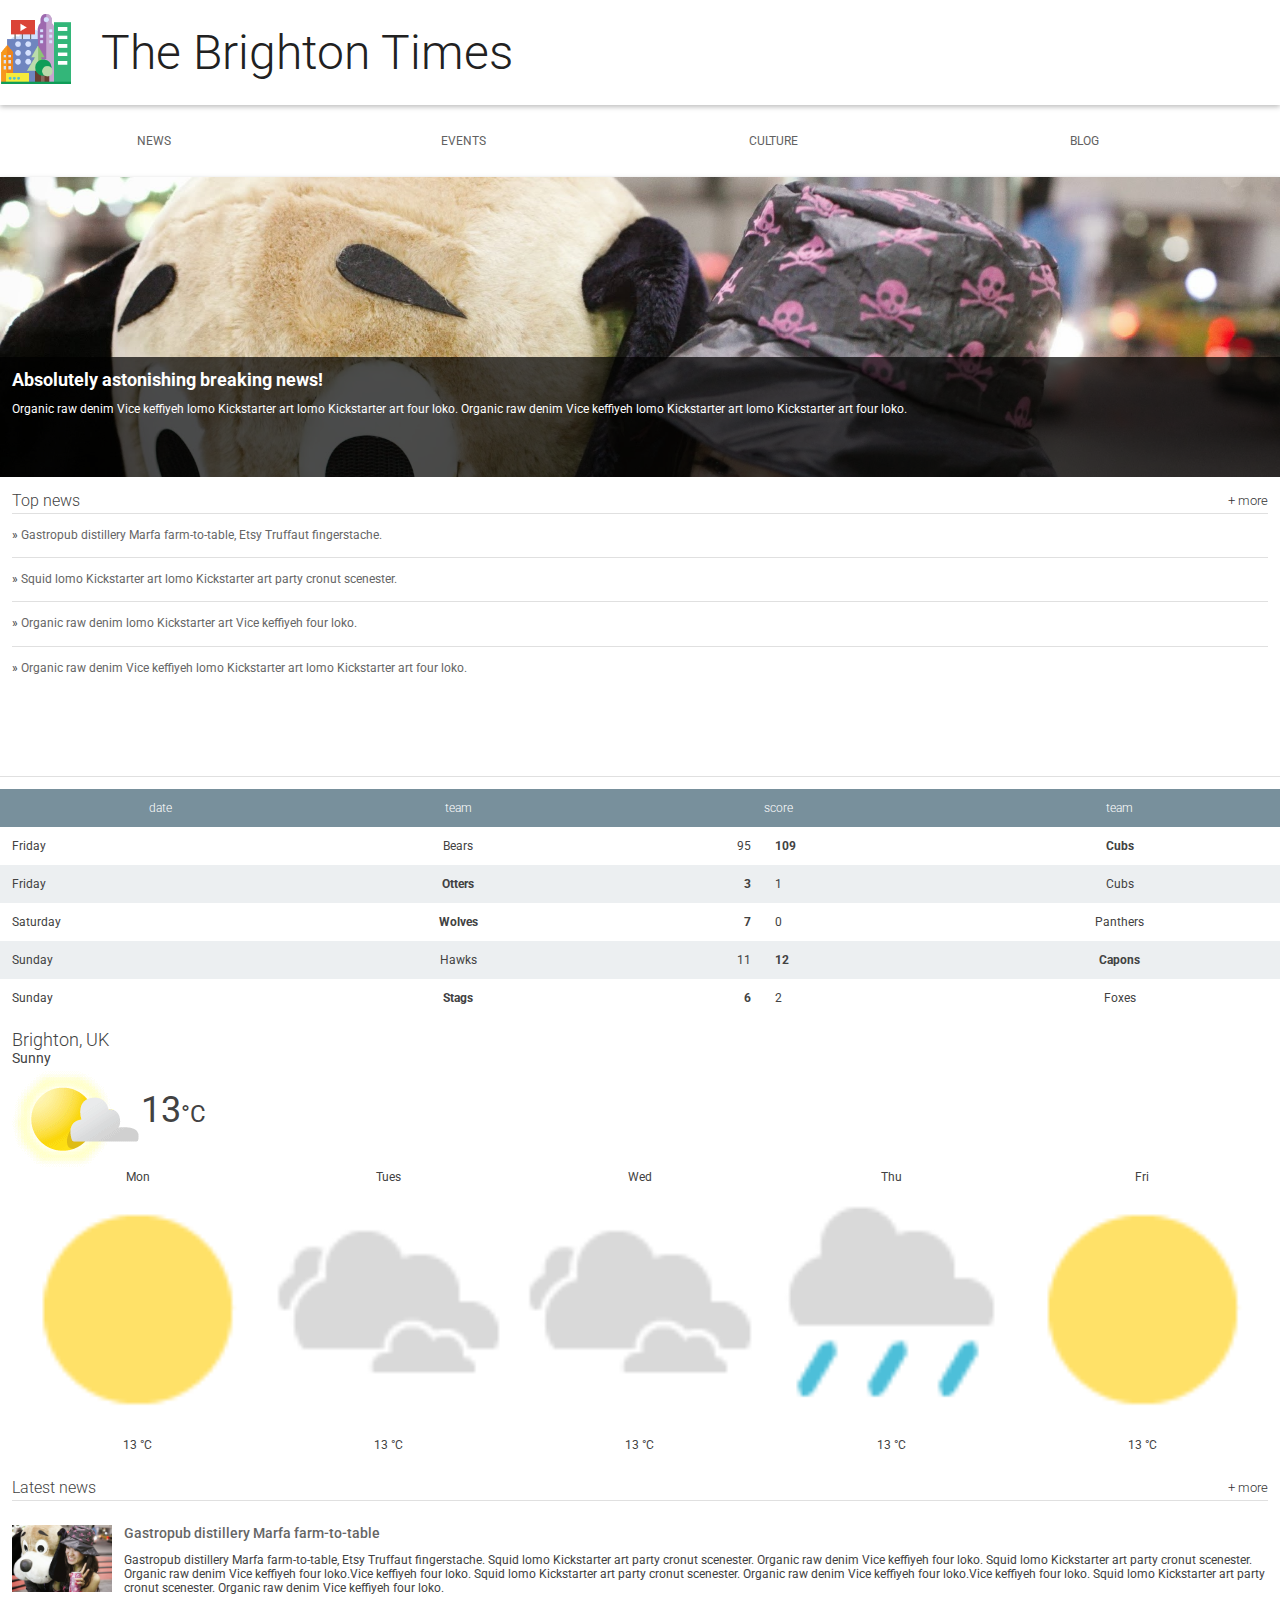
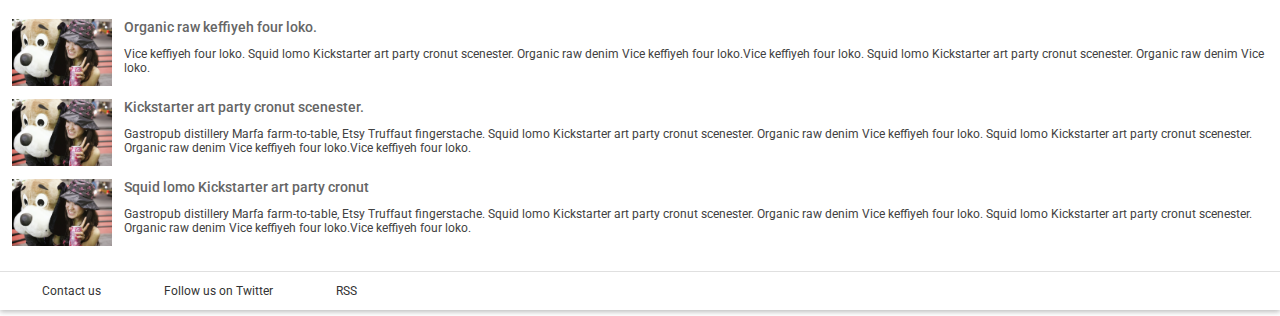
<file: CSSsyntax-03/Home Town/RWDF L2 Solution/index.html>
<!doctype html>
<html lang="en">
  <head>
    <meta charset="utf-8">
    <meta name="viewport" content="width=device-width,initial-scale=1">
    <meta http-equiv="X-UA-Compatible" content="IE=edge">
    <title>Brighton Times</title>
    <link href="https://fonts.googleapis.com/css?family=Roboto:300,400,500" rel="stylesheet" type="text/css">
    <link rel="stylesheet" type="text/css" href="main.css">
  </head>
  <body>

    <header class="header">
      <div class="header__inner">
        <img class="header__logo" src="images/city.png" alt="iconic view of a cityscape">
        <h1 class="header__title">
          The Brighton Times
        </h1>
      </div>
    </header>

    <nav id="drawer" class="nav">
      <ul class="nav__list">
        <li class="nav__item"><a href="#">News</a></li>
        <li class="nav__item"><a href="#">Events</a></li>
        <li class="nav__item"><a href="#">Culture</a></li>
        <li class="nav__item"><a href="#">Blog</a></li>
      </ul>
    </nav>

    <main>
      <section class="content">
        <section class="hero">
          <article class="description">
            <h2>Absolutely astonishing breaking news!</h2>
            <p>Organic raw denim Vice keffiyeh lomo Kickstarter art lomo Kickstarter art four loko. Organic raw denim Vice keffiyeh lomo Kickstarter art lomo Kickstarter art four loko.</p>
          </article>
        </section>

        <section class="news top-news">
          <h2 class="news__title">Top news <a href="#" class="news__more">+ more</a></h2>
          <ul>
            <li class="top-news__item">
              <a href="#">Gastropub distillery Marfa farm-to-table, Etsy Truffaut fingerstache.</a>
            </li>
            <li class="top-news__item">
              <a href="#">Squid lomo Kickstarter art lomo Kickstarter art party cronut scenester.</a>
            </li>
            <li class="top-news__item">
              <a href="#">Organic raw denim lomo Kickstarter art Vice keffiyeh four loko.</a>
            </li>
            <li class="top-news__item">
              <a href="#">Organic raw denim Vice keffiyeh lomo Kickstarter art lomo Kickstarter art four loko.</a>
            </li>
          </ul>
        </section>

        <section class="scores">
          <table class="scores__table">
            <thead>
              <tr>
                <th>date</th>
                <th>team</th>
                <th colspan="2">score</th>
                <th>team</th>
              </tr>
            </thead>
            <tbody>
              <tr>
                <td>Friday</td>
                <td>Bears</td>
                <td>95</td>
                <td class="winner">109</td>
                <td class="winner">Cubs</td>
              </tr>
              <tr>
                <td>Friday</td>
                <td class="winner">Otters</td>
                <td class="winner">3</td>
                <td>1</td>
                <td>Cubs</td>
              </tr>
              <tr>
                <td>Saturday</td>
                <td class="winner">Wolves</td>
                <td class="winner">7</td>
                <td>0</td>
                <td>Panthers</td>
              </tr>
              <tr>
                <td>Sunday</td>
                <td>Hawks</td>
                <td>11</td>
                <td class="winner">12</td>
                <td class="winner">Capons</td>
              </tr>
              <tr>
                <td>Sunday</td>
                <td class="winner">Stags</td>
                <td class="winner">6</td>
                <td>2</td>
                <td>Foxes</td>
              </tr>
              
            </tbody>
          </table>
        </section>

        <section class="weather">
          <span class="weather__location">Brighton, UK</span>
          <span class="weather__desc">Sunny</span>
          <span class="weather__today">
          <img class="weather__today__image" src="images/weather.png" alt="icon of a partially sunny day"><span class="weather__today__temp">13</span><span class="weather__today__deg">&deg;C</span>
          </span>
          <ul class="weather__next">
            <li class="weather__next__item">
              <span>Mon</span>
              <img class="weather__next__image" src="images/sunny.png" alt="icon of a sunny day">
              <span>13 &deg;C</span>
            </li><li class="weather__next__item">
              <span>Tues</span>
              <img class="weather__next__image" src="images/cloudy.png" alt="icon of a cloudy day">
              <span>13 &deg;C</span>
            </li><li class="weather__next__item">
              <span>Wed</span>
              <img class="weather__next__image" src="images/cloudy.png" alt="icon of a cloudy day">
              <span>13 &deg;C</span>
            </li><li class="weather__next__item">
              <span>Thu</span>
              <img class="weather__next__image" src="images/rain.png" alt="icon of a rainy day">
              <span>13 &deg;C</span>
            </li><li class="weather__next__item">
              <span>Fri</span>
              <img class="weather__next__image" src="images/sunny.png" alt="icon of a sunny day">
              <span>13 &deg;C</span>
            </li>
          </ul>
        </section>

        <section class="news recent-news">
          <h2 class="news__title">Latest news <a href="#" class="news__more">+ more</a></h2>
          <ul>
            <li class="snippet">
              <img class="snippet__thumbnail" src="images/dog.jpg" alt="picture of a girl with a large, stuffed dog toy">
              <h3 class="snippet__title"><a href="#">Gastropub distillery Marfa farm-to-table</a></h3>
              <p>Gastropub distillery Marfa farm-to-table, Etsy Truffaut fingerstache.
              Squid lomo Kickstarter art party cronut scenester. Organic raw denim Vice keffiyeh four loko. Squid lomo Kickstarter art party cronut scenester. Organic raw denim Vice keffiyeh four loko.Vice keffiyeh four loko. Squid lomo Kickstarter art party cronut scenester. Organic raw denim Vice keffiyeh four loko.Vice keffiyeh four loko. Squid lomo Kickstarter art party cronut scenester. Organic raw denim Vice keffiyeh four loko.
              </p>
            </li>
            <li class="snippet">
              <img class="snippet__thumbnail" src="images/dog.jpg" alt="picture of a girl with a large, stuffed dog toy">
              <h3 class="snippet__title"><a href="#">Organic raw keffiyeh four loko.</a></h3>
              <p>Vice keffiyeh four loko. Squid lomo Kickstarter art party cronut scenester. Organic raw denim Vice keffiyeh four loko.Vice keffiyeh four loko. Squid lomo Kickstarter art party cronut scenester. Organic raw denim Vice loko.
              </p>
            </li>
            <li class="snippet">
              <img class="snippet__thumbnail" src="images/dog.jpg" alt="picture of a girl with a large, stuffed dog toy">
              <h3 class="snippet__title"><a href="#">Kickstarter art party cronut scenester.</a></h3>
              <p>Gastropub distillery Marfa farm-to-table, Etsy Truffaut fingerstache.
              Squid lomo Kickstarter art party cronut scenester. Organic raw denim Vice keffiyeh four loko. Squid lomo Kickstarter art party cronut scenester. Organic raw denim Vice keffiyeh four loko.Vice keffiyeh four loko.
              </p>
            </li>
            <li class="snippet">
              <img class="snippet__thumbnail" src="images/dog.jpg" alt="picture of a girl with a large, stuffed dog toy">
              <h3 class="snippet__title"><a href="#">Squid lomo Kickstarter art party cronut </a></h3>
              <p>Gastropub distillery Marfa farm-to-table, Etsy Truffaut fingerstache.
              Squid lomo Kickstarter art party cronut scenester. Organic raw denim Vice keffiyeh four loko. Squid lomo Kickstarter art party cronut scenester. Organic raw denim Vice keffiyeh four loko.Vice keffiyeh four loko.
              </p>
            </li>
          </ul>
        </section>
      </section>
      <footer>
        <ul>
          <li><a href="#">Contact us</a></li>
          <li><a href="#">Follow us on Twitter</a></li>
          <li><a href="#">RSS</a></li>
        </ul>
      </footer>
    </main>
  </body>
</html>
</file>
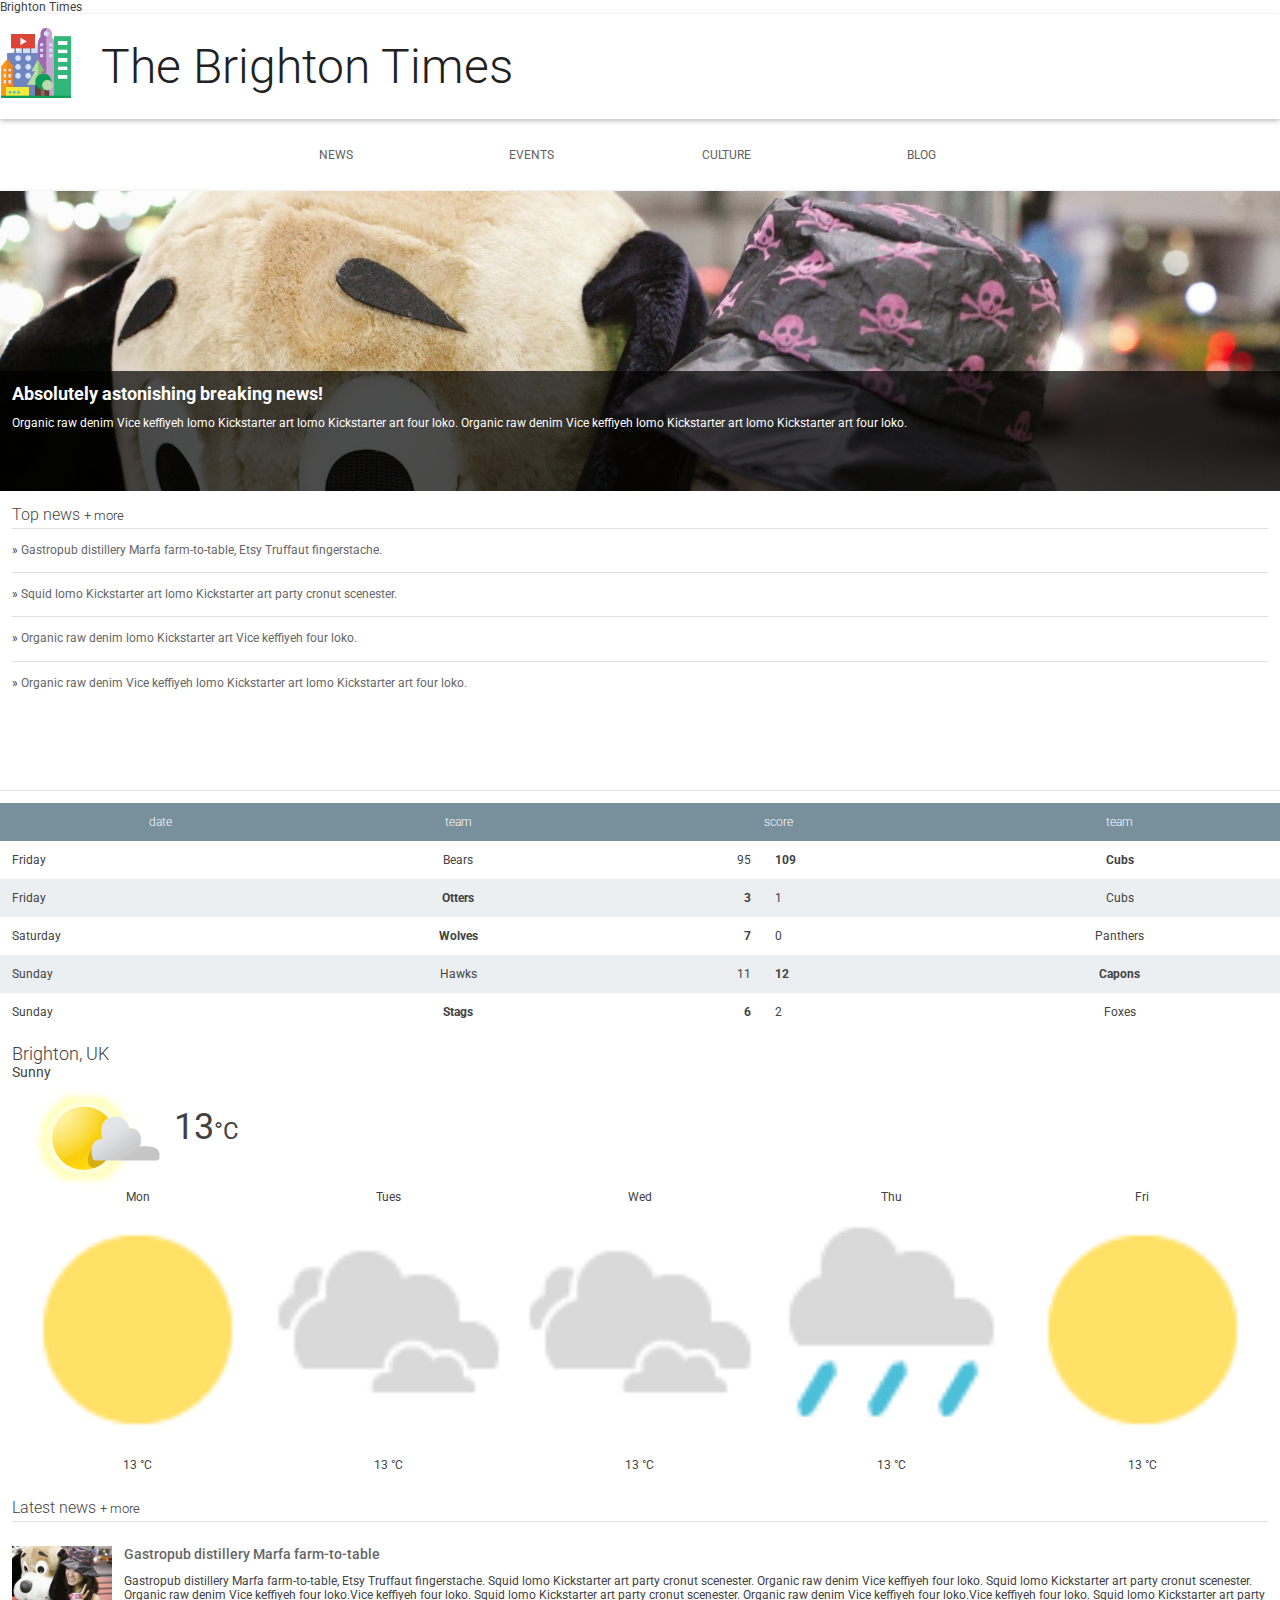
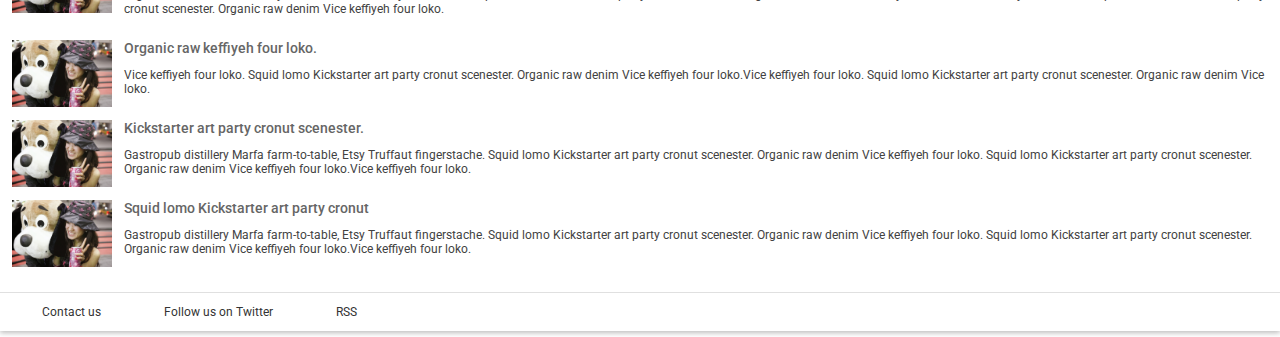
<file: CSSsyntax-03/Home Town/Start/index.html>
<!doctype html>
<html lang="en">
  <head>
    <meta charset="utf-8">
    <meta http-equiv="X-UA-Compatible" content="IE=edge">
    <meta name="viewport" content="width=device-width, initial-scale=1.0"
    <title>Brighton Times</title>
    <link href="https://fonts.googleapis.com/css?family=Roboto:300,400,500" rel="stylesheet" type="text/css">
    <link rel="stylesheet" type="text/css" href="main.css">
  </head>
  <body>

    <header class="header">
      <div class="header__inner">
        <img class="header__logo" src="images/city.png" alt="iconic view of a cityscape">
        <h1 class="header__title">
          The Brighton Times
        </h1>
      </div>
    </header>

    <nav id="drawer" class="nav">
      <ul class="nav__list">
        <li class="nav__item"><a href="#">News</a></li>
        <li class="nav__item"><a href="#">Events</a></li>
        <li class="nav__item"><a href="#">Culture</a></li>
        <li class="nav__item"><a href="#">Blog</a></li>
      </ul>
    </nav>

    <main>
      <section class="content">
        <section class="hero">
          <article class="description">
            <h2>Absolutely astonishing breaking news!</h2>
            <p>Organic raw denim Vice keffiyeh lomo Kickstarter art lomo Kickstarter art four loko. Organic raw denim Vice keffiyeh lomo Kickstarter art lomo Kickstarter art four loko.</p>
          </article>
        </section>

        <section class="news top-news">
          <h2 class="news__title">Top news <a href="#" class="news__more">+ more</a></h2>
          <ul>
            <li class="top-news__item">
              <a href="#">Gastropub distillery Marfa farm-to-table, Etsy Truffaut fingerstache.</a>
            </li>
            <li class="top-news__item">
              <a href="#">Squid lomo Kickstarter art lomo Kickstarter art party cronut scenester.</a>
            </li>
            <li class="top-news__item">
              <a href="#">Organic raw denim lomo Kickstarter art Vice keffiyeh four loko.</a>
            </li>
            <li class="top-news__item">
              <a href="#">Organic raw denim Vice keffiyeh lomo Kickstarter art lomo Kickstarter art four loko.</a>
            </li>
          </ul>
        </section>

        <section class="scores">
          <table class="scores__table">
            <thead>
              <tr>
                <th>date</th>
                <th>team</th>
                <th colspan="2">score</th>
                <th>team</th>
              </tr>
            </thead>
            <tbody>
              <tr>
                <td>Friday</td>
                <td>Bears</td>
                <td>95</td>
                <td class="winner">109</td>
                <td class="winner">Cubs</td>
              </tr>
              <tr>
                <td>Friday</td>
                <td class="winner">Otters</td>
                <td class="winner">3</td>
                <td>1</td>
                <td>Cubs</td>
              </tr>
              <tr>
                <td>Saturday</td>
                <td class="winner">Wolves</td>
                <td class="winner">7</td>
                <td>0</td>
                <td>Panthers</td>
              </tr>
              <tr>
                <td>Sunday</td>
                <td>Hawks</td>
                <td>11</td>
                <td class="winner">12</td>
                <td class="winner">Capons</td>
              </tr>
              <tr>
                <td>Sunday</td>
                <td class="winner">Stags</td>
                <td class="winner">6</td>
                <td>2</td>
                <td>Foxes</td>
              </tr>
              
            </tbody>
          </table>
        </section>

        <section class="weather">
          <span class="weather__location">Brighton, UK</span>
          <span class="weather__desc">Sunny</span>
          <span class="weather__today">
          <img class="weather__today__image" src="images/weather.png" alt="icon of a partially sunny day"><span class="weather__today__temp">13</span><span class="weather__today__deg">&deg;C</span>
          </span>
          <ul class="weather__next">
            <li class="weather__next__item">
              <span>Mon</span>
              <img class="weather__next__image" src="images/sunny.png" alt="icon of a sunny day">
              <span>13 &deg;C</span>
            </li><li class="weather__next__item">
              <span>Tues</span>
              <img class="weather__next__image" src="images/cloudy.png" alt="icon of a cloudy day">
              <span>13 &deg;C</span>
            </li><li class="weather__next__item">
              <span>Wed</span>
              <img class="weather__next__image" src="images/cloudy.png" alt="icon of a cloudy day">
              <span>13 &deg;C</span>
            </li><li class="weather__next__item">
              <span>Thu</span>
              <img class="weather__next__image" src="images/rain.png" alt="icon of a rainy day">
              <span>13 &deg;C</span>
            </li><li class="weather__next__item">
              <span>Fri</span>
              <img class="weather__next__image" src="images/sunny.png" alt="icon of a sunny day">
              <span>13 &deg;C</span>
            </li>
          </ul>
        </section>

        <section class="news recent-news">
          <h2 class="news__title">Latest news <a href="#" class="news__more">+ more</a></h2>
          <ul>
            <li class="snippet">
              <img class="snippet__thumbnail" src="images/dog.jpg" alt="picture of a girl with a large, stuffed dog toy">
              <h3 class="snippet__title"><a href="#">Gastropub distillery Marfa farm-to-table</a></h3>
              <p>Gastropub distillery Marfa farm-to-table, Etsy Truffaut fingerstache.
              Squid lomo Kickstarter art party cronut scenester. Organic raw denim Vice keffiyeh four loko. Squid lomo Kickstarter art party cronut scenester. Organic raw denim Vice keffiyeh four loko.Vice keffiyeh four loko. Squid lomo Kickstarter art party cronut scenester. Organic raw denim Vice keffiyeh four loko.Vice keffiyeh four loko. Squid lomo Kickstarter art party cronut scenester. Organic raw denim Vice keffiyeh four loko.
              </p>
            </li>
            <li class="snippet">
              <img class="snippet__thumbnail" src="images/dog.jpg" alt="picture of a girl with a large, stuffed dog toy">
              <h3 class="snippet__title"><a href="#">Organic raw keffiyeh four loko.</a></h3>
              <p>Vice keffiyeh four loko. Squid lomo Kickstarter art party cronut scenester. Organic raw denim Vice keffiyeh four loko.Vice keffiyeh four loko. Squid lomo Kickstarter art party cronut scenester. Organic raw denim Vice loko.
              </p>
            </li>
            <li class="snippet">
              <img class="snippet__thumbnail" src="images/dog.jpg" alt="picture of a girl with a large, stuffed dog toy">
              <h3 class="snippet__title"><a href="#">Kickstarter art party cronut scenester.</a></h3>
              <p>Gastropub distillery Marfa farm-to-table, Etsy Truffaut fingerstache.
              Squid lomo Kickstarter art party cronut scenester. Organic raw denim Vice keffiyeh four loko. Squid lomo Kickstarter art party cronut scenester. Organic raw denim Vice keffiyeh four loko.Vice keffiyeh four loko.
              </p>
            </li>
            <li class="snippet">
              <img class="snippet__thumbnail" src="images/dog.jpg" alt="picture of a girl with a large, stuffed dog toy">
              <h3 class="snippet__title"><a href="#">Squid lomo Kickstarter art party cronut </a></h3>
              <p>Gastropub distillery Marfa farm-to-table, Etsy Truffaut fingerstache.
              Squid lomo Kickstarter art party cronut scenester. Organic raw denim Vice keffiyeh four loko. Squid lomo Kickstarter art party cronut scenester. Organic raw denim Vice keffiyeh four loko.Vice keffiyeh four loko.
              </p>
            </li>
          </ul>
        </section>
      </section>
      <footer>
        <ul>
          <li><a href="#">Contact us</a></li>
          <li><a href="#">Follow us on Twitter</a></li>
          <li><a href="#">RSS</a></li>
        </ul>
      </footer>
    </main>
  </body>
</html>
</file>
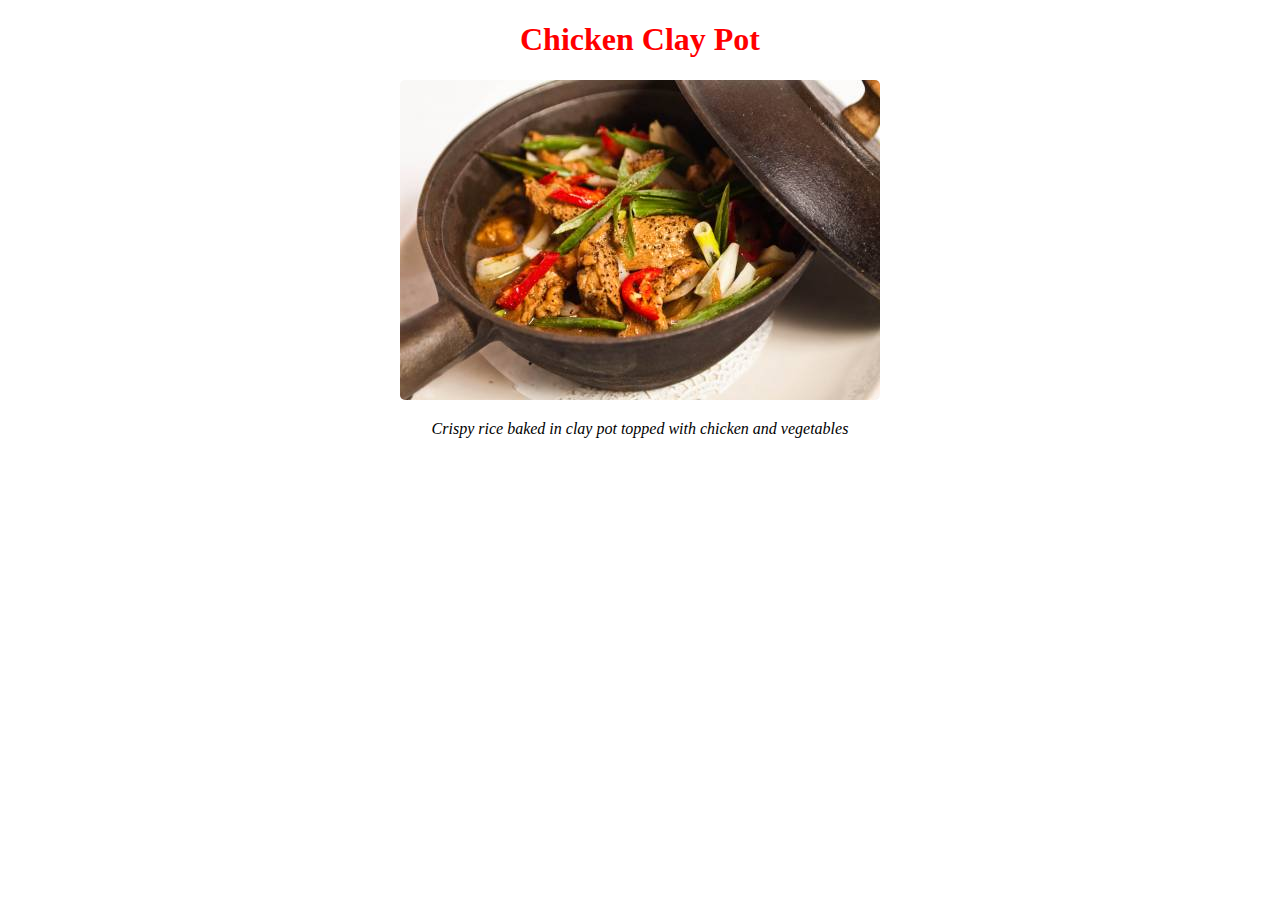
<file: CSSsyntax-03/part 1/writing-selectors/index.html>
<!DOCTYPE html>
<html>
<head>
	<title>Writing Selectors Quiz</title>
	<!-- the next line loads the tests for the Udacity Feedback extension -->
	<meta name="udacity-grader" content="http://udacity.github.io/fend/lessons/L3/problem-set/05-writing-selectors/tests.json">
	<style>
		#menu {
			text-align: center;
		}
		.item {
			color: red;
		}
		.picture {
			border-radius: 5px;
		}
		.description {
			font-style: italic;
		}
	</style>
</head>
<body>
	<div id="menu">
		<h1 class="item">Chicken Clay Pot</h1>
		<img src="img/clay-pot.jpg" alt="clay pot" class="picture">
		<p class="description">Crispy rice baked in clay pot topped with chicken and vegetables</p>
	</div>
</body>
</html>
</file>
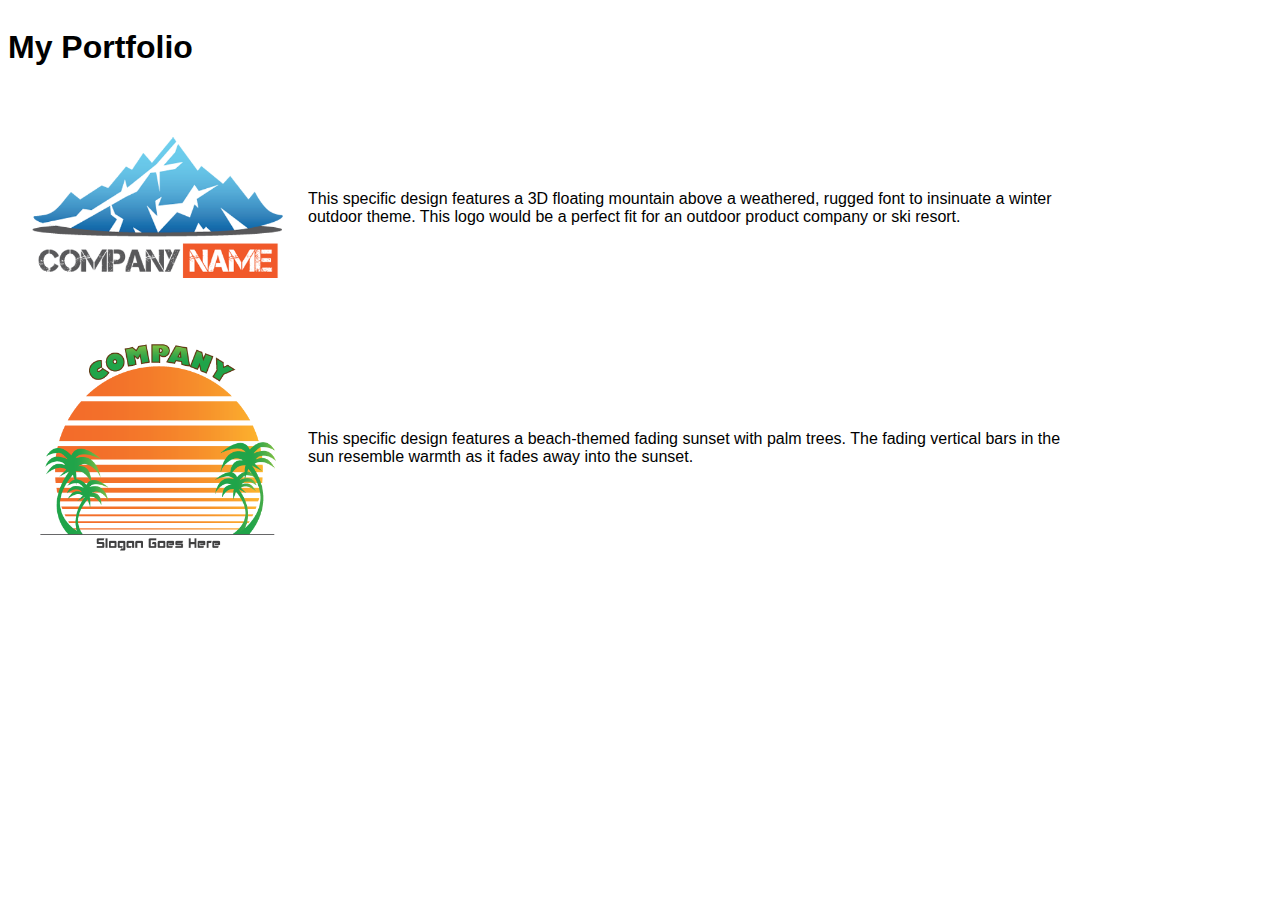
<file: CSSsyntax-03/part 2/link-to-a-stylesheet/index.html>
<!DOCTYPE html>

<!-- Instructions: Add a link to the stylesheet 'styles.css' at the designated spot below. -->

<!-- Hints:

* sample link: <link href="path-to-stylesheet/stylesheet.css" rel="stylesheet">
* path to stylesheet: "css/styles.css"

-->

<html>
<head>
	<title>Link to a Stylesheet Quiz</title>
	<!-- the next line loads the tests for the Udacity Feedback extension -->
	<meta name="udacity-grader" content="http://udacity.github.io/fend/lessons/L3/problem-set/10-link-to-a-stylesheet/tests.json">
	<!-- add link here -->
	<link href="css/styles.css" rel="stylesheet">
</head>
<body>
	<div class="container">
		<div class="portfolio">
			<h1>My Portfolio</h1>
			<div class="item">
				<img src="img/out-cold.png" width="300">
				<span>This specific design features a 3D floating mountain above a weathered, rugged font to insinuate a winter outdoor theme. This logo would be a perfect fit for an outdoor product company or ski resort.</span>
			</div>
			<div class="item">
				<img src="img/retro-beach.png" width="300">
				<span>This specific design features a beach-themed fading sunset with palm trees. The fading vertical bars in the sun resemble warmth as it fades away into the sunset.</span>
			</div>
		</div>
	</div>
</body>
</html>
</file>
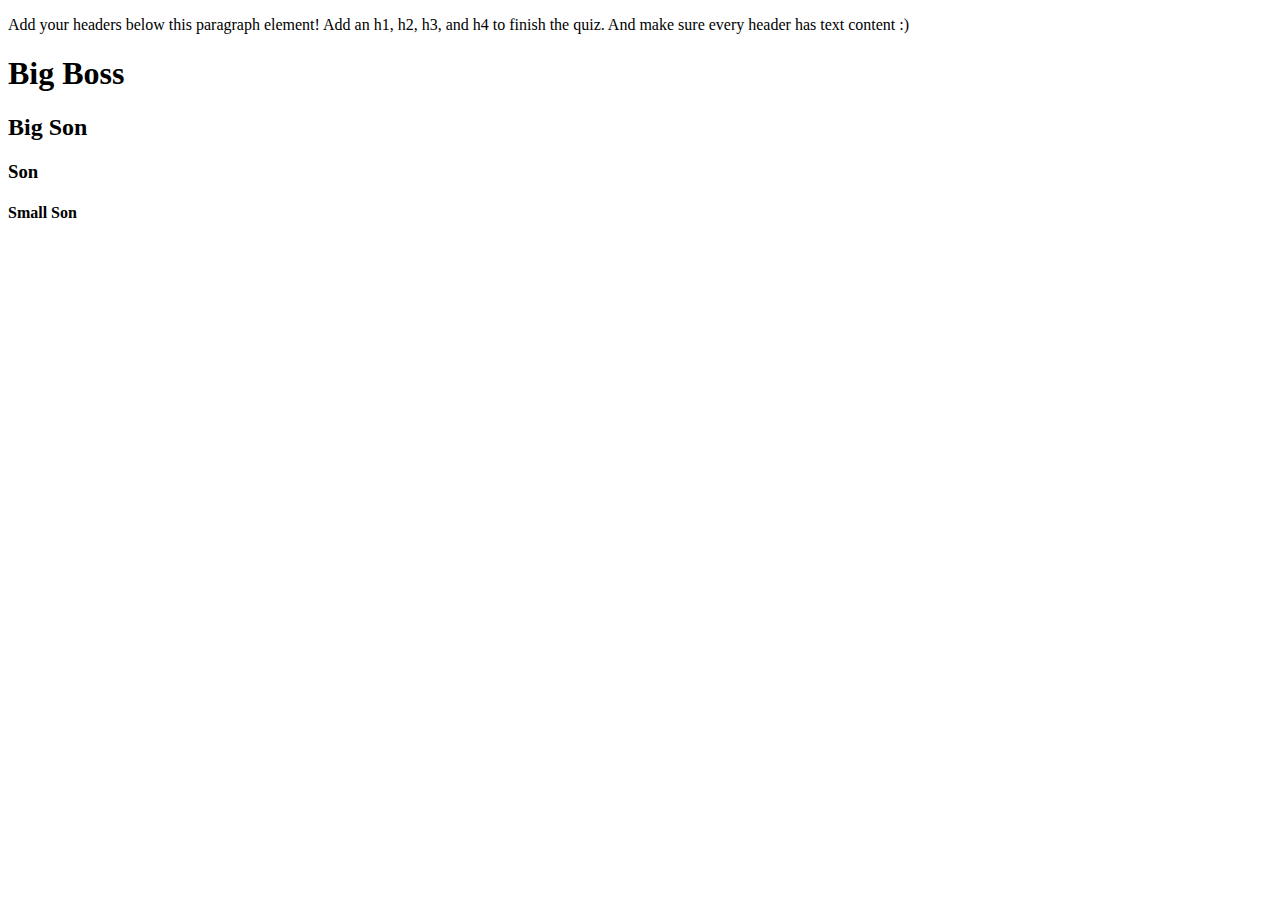
<file: HTMLsyntax-02/lesson 1/part 1/index.html>
<!DOCTYPE html>
<html lang="en">
<head>
  <meta charset="UTF-8">
  <title>Headers Quiz</title>
  <!-- the next line loads the tests for the Udacity Feedback extension -->
  <meta name="udacity-grader" content="http://udacity.github.io/fend/fend-refresh/lesson2/problem-set/headers/tests.json">
</head>
<body>
  <p>Add your headers below this paragraph element! Add an h1, h2, h3, and h4 to finish the quiz. And make sure every header has text content :)</p>
  <h1>Big Boss</h1>
  <h2>Big Son</h2>
  <h3>Son</h3>
  <h4>Small Son</h4>

</body>
</html>
</file>
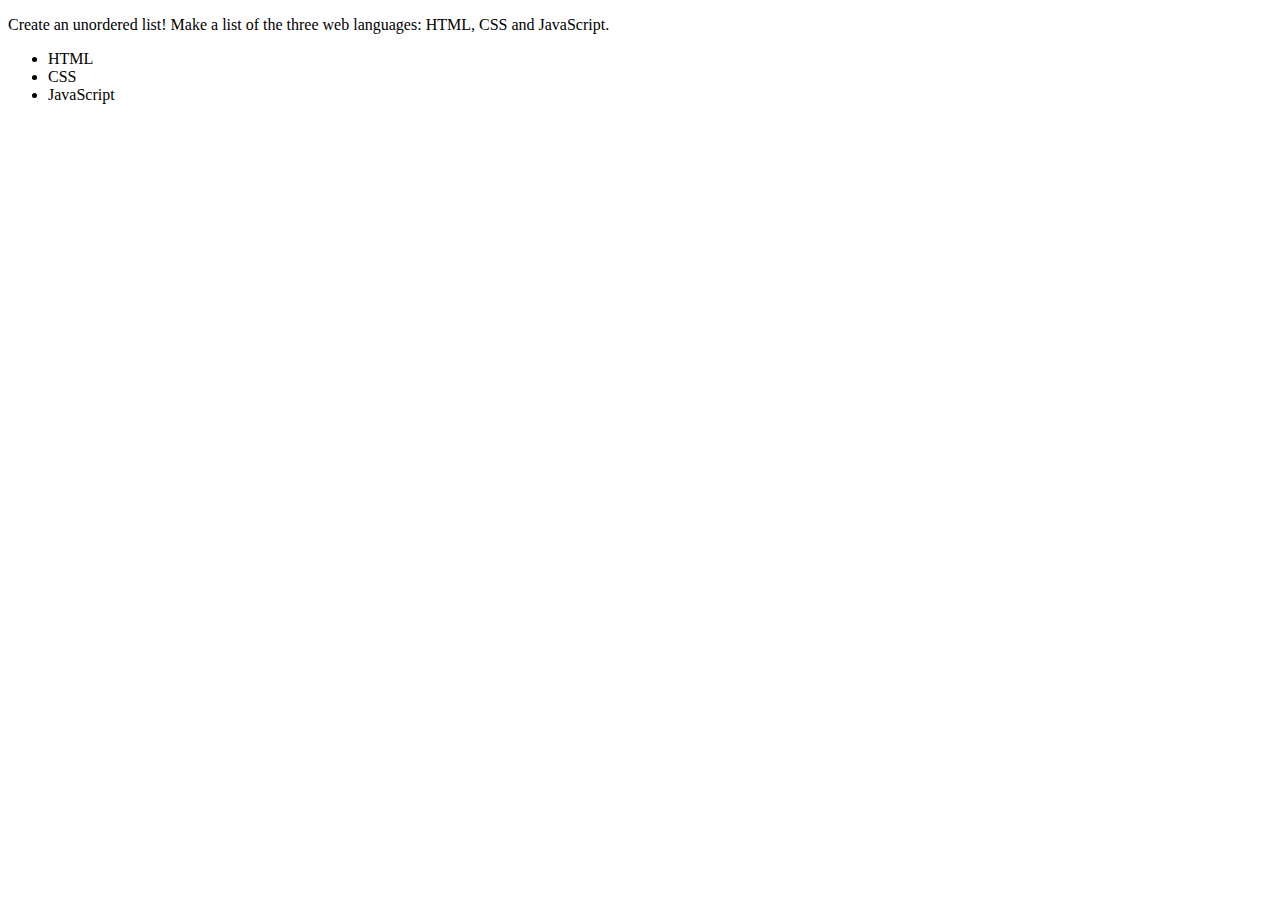
<file: HTMLsyntax-02/lesson 1/part 3/index.html>
<!DOCTYPE html>
<html lang="en">
<head>
  <meta charset="UTF-8">
  <title>Lists Quiz</title>
  <!-- the next line loads the tests for the Udacity Feedback extension -->
  <meta name="udacity-grader" content="http://udacity.github.io/fend/fend-refresh/lesson2/problem-set/lists/tests.json">
</head>
<body>
  <p>Create an unordered list! Make a list of the three web languages: HTML, CSS and JavaScript.</p>
  <!-- 
  Your code goes here!
  -->
  <ul>
    <li>HTML</li>
    <li>CSS</li>
    <li>JavaScript</li>

  </ul>
</body>
</html>
</file>
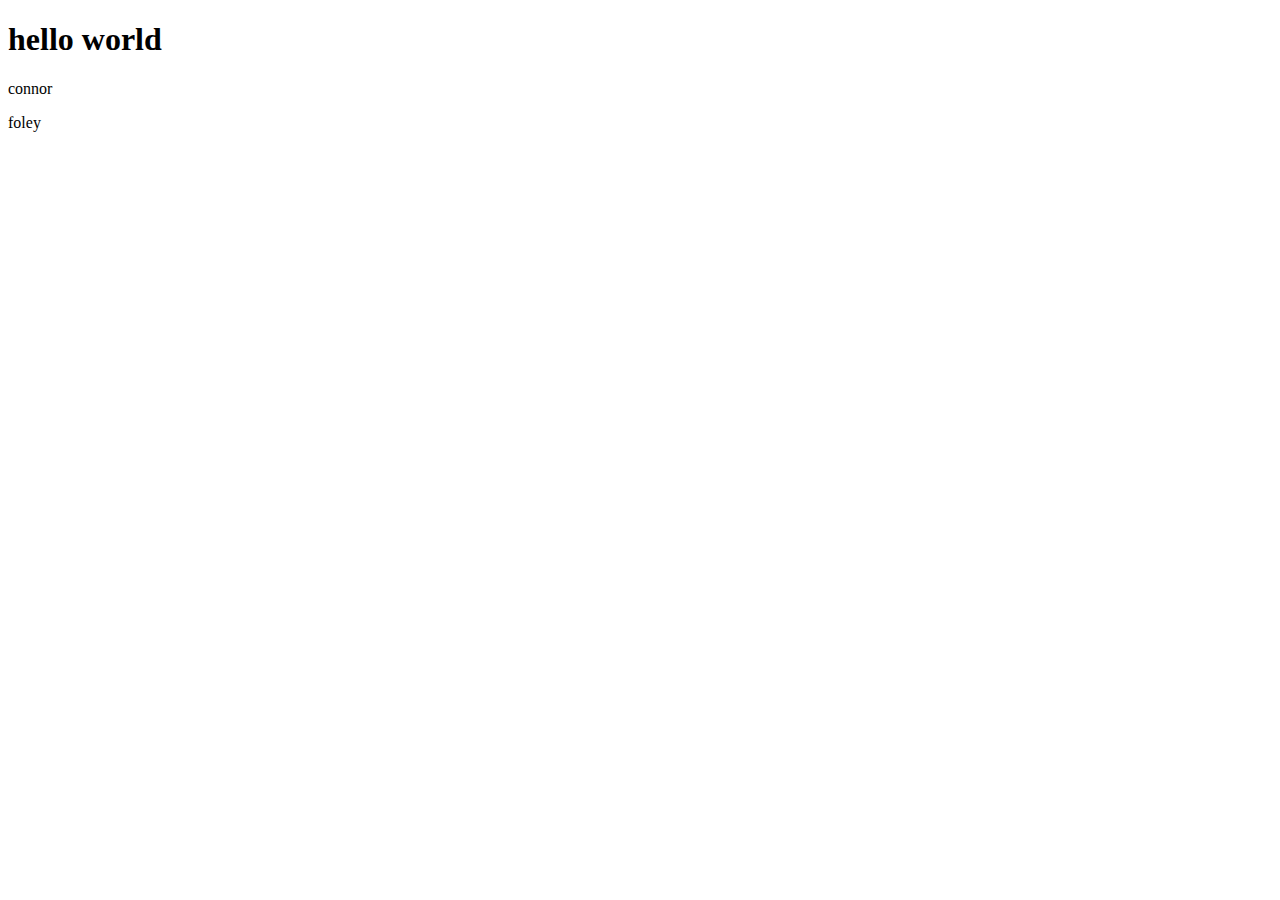
<file: HTMLsyntax-02/lesson 1/part 2/tree-to-html/index.html>
<!DOCTYPE html>
<html lang="en">
<head>
  <meta charset="UTF-8">
  <title>Tree to HTML</title>
  <!-- the next line loads the tests for the Udacity Feedback extension -->
  <meta name="udacity-grader" content="http://udacity.github.io/fend/fend-refresh/lesson2/problem-set/tree-to-html/tests.json">
</head>
<body>
  <h1> hello world</h1>
  <div>
      <p>connor</p>
      <p>foley</p>

  </div>
  <!-- Did you notice that the body tag - the top of the sample tree - is already here? You don't need to add another one. -->
  <!-- Your code goes here! -->
</body>
</html>
</file>
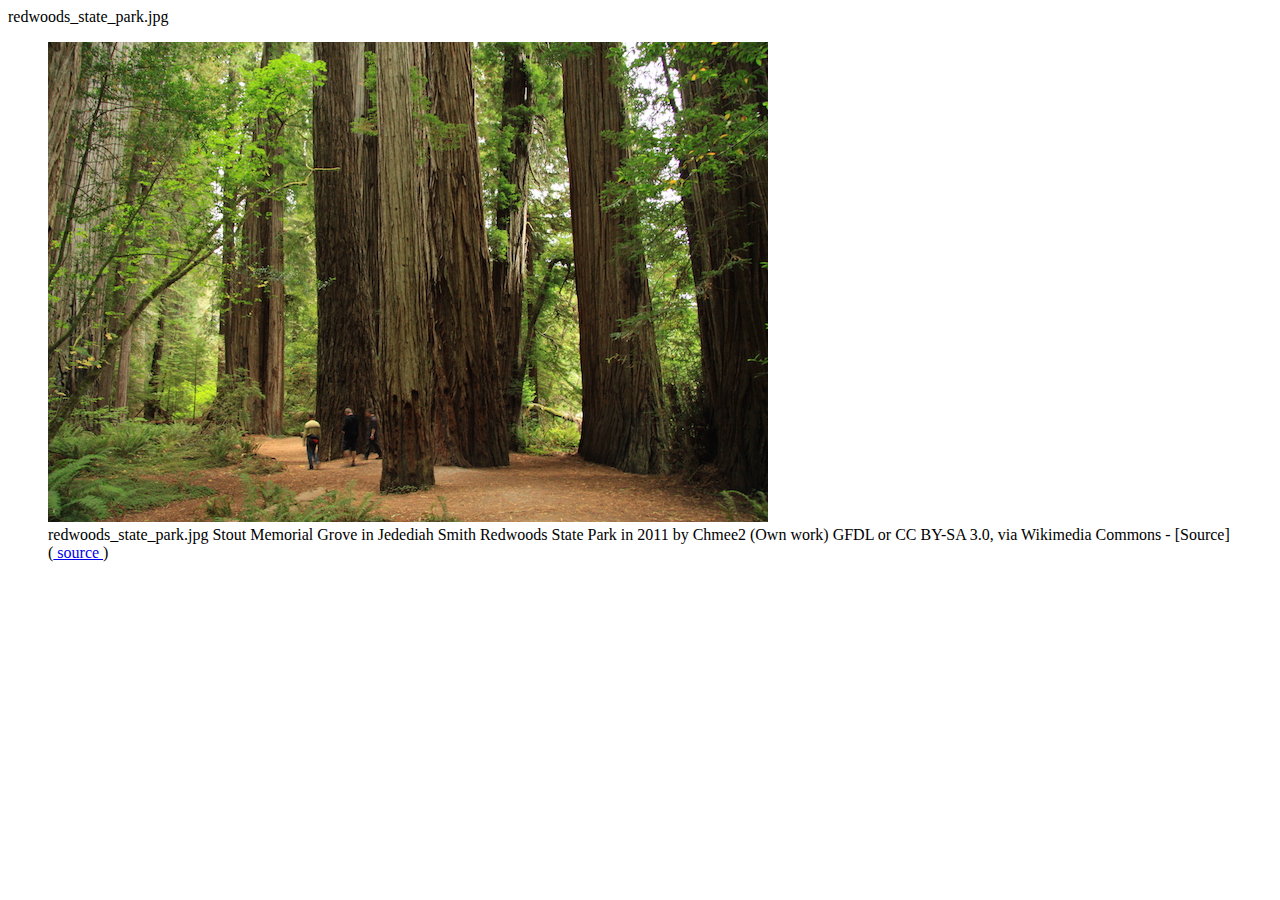
<file: HTMLsyntax-02/lesson 1/part 4/figures/index.html>
<!DOCTYPE html>
<html lang="en">
<head>
  <meta charset="UTF-8">
  <title>Figures Quiz</title>
  <!-- the next line loads the tests for the Udacity Feedback extension -->
  <meta name="udacity-grader" content="http://udacity.github.io/fend/fend-refresh/lesson2/problem-set/figures/tests.json">
</head>
<body>
  <!--
  You'll see some text written like this below: [words that are displayed](http://website.com). This is Markdown syntax for a link. You can think of Markdown as HTML shorthand. You'll need to turn it into HTML that looks like <a href="http://website.com">words that are displayed</a>.

  Learn more about Markdown here: https://daringfireball.net/projects/markdown/
  -->

  <!-- Turn this into HTML! -->
  redwoods_state_park.jpg


  <figure>
      <img src="redwoods_state_park.jpg"
           alt="big trees"
           >
      <figcaption>redwoods_state_park.jpg Stout Memorial Grove in Jedediah Smith Redwoods State Park in 2011 by Chmee2 (Own work) GFDL or CC BY-SA 3.0, via Wikimedia Commons - [Source](<a href="https://commons.wikimedia.org/wiki/File%3AStout_Memorial_Grove_in_Jedediah_Smith_Redwoods_State_Park_in_2011_(22).JPG"> source <a>)
</figcaption>

  </figure>


</body>
</html>
</file>
<file: CSSsyntax-03/Home Town/RWDF L2 Solution/main.css>
body, html {
  margin: 0;
  padding: 0;
  width: 100%;
  height: 100%;
}

body {
  font-family: Roboto;
  font-size: 12px;
  color: #424242;
}

h1, h2, h3, h4, h5 {
  margin: 0;
}

header, nav, footer, section, article, div {
  box-sizing: border-box;
}

ul {
  list-style: none;
  padding: 0;
  margin: 0;
}


/*
 *
 * Common
 *
 */

.news__more {
  float: right;
  font-size: .8em;
  color: #333;
  text-decoration: none;
}


/*
 *
 * Header
 *
 */

.header {
  box-shadow: 0 2px 5px rgba(0, 0, 0, 0.26);
  min-height: 56px;
  transition: min-height 0.3s;
}

.header__inner {
  width: 100%;
  margin-left: auto;
  margin-right: auto;
}

.header__logo {
  height: 72px;
  margin-right: 1em;
  vertical-align: top;
  margin-top: 12px;
}

.header__title {
  font-weight: 300;
  font-size: 4em;
  margin: 0.5em 0.25em;
  display: inline-block;
  color: #212121;
}


/*
 *
 * Top Level Navigation
 *
 */

.nav {
  width: 100%;
  margin-left: auto;
  margin-right: auto;
}

.nav__list {
  width: 100%;
  padding: 0;
  margin: 0;
}

.nav__item {
  box-sizing: border-box;
  display: inline-block;
  width: 24%;
  text-align: center;
  line-height: 24px;
  padding: 24px;
  text-transform: uppercase;
}

.nav a {
  text-decoration: none;
  color: #616161;
  padding: 1.5em;
}

.nav a:hover {
  text-decoration: underline;
  color: #212121;
}


/*
 *
 * Main
 *
 */

main {
  box-shadow: 0 2px 5px rgba(0, 0, 0, 0.26);
  width: 100%;
  margin-left: auto;
  margin-right: auto;
}

/*
 *
 * Content
 *
 */


/*
 *
 * Hero
 *
 */

.hero {
  width: 100%;
  position: relative;
  background-image: url("./images/dog.jpg");
  background-size: cover;
  height: 300px;
}

.hero article {
  box-sizing: border-box;
  background-color: #000;
  background-color: rgba(0, 0, 0, 0.7);
  position: absolute;
  bottom: 0;
  height: 40%;
  width: 100%;
  color: #fff;
  padding: 1em;
}


/*
 *
 * Top News
 *
 */

.top-news {
  height: 300px;
  border-bottom: 1px solid #E0E0E0;
  padding: 1em;
}

.news__title {
  font-weight: 300;
  border-bottom: 1px solid #E0E0E0;
  line-height: 24px;
  font-size: 16px;
}

.top-news__item {
  border-bottom: 1px solid #E0E0E0;
  padding: 1em 0;
  line-height: 19.2px;
}

.top-news__item:before {
  content: "» ";
}

.top-news__item:last-child {
  border-bottom: none;
}

.top-news__item a {
  text-decoration: none;
  color: #666;
  padding-top: 1.5em;
  padding-bottom: 1.5em;
}

.top-news__item a:hover,
.top-news__item a:active {
  text-decoration: underline;
}


/*
 *
 * Sport Scores
 *
 */

.scores {
  padding-top: 1em;
}

.scores__table {
  width: 100%;
  border-collapse: collapse;
}

.scores__table th,
.scores__table td {
  padding: 1em;
}

.scores__table th {
  color: #fff;
  font-weight: 300;
  background-color: #78909C;
}

.scores__table tr:nth-child(odd) td {
  background-color: #fff;
}

.scores__table tr:nth-child(even) td {
  background-color: #eceff1;
}

.scores__table td.winner {
  font-weight: bold;
}

.scores__table td:nth-child(3) {
  text-align: right;
}

.scores__table td:nth-child(2),
.scores__table td:nth-child(5) {
  text-align: center;
}

/*
 *
 * Weather
 *
 */

.weather {
  padding: 1em;
}

.weather__location {
  display: block;
  font-weight: 300;
  font-size: 1.5em;
}

.weather__desc {
  display: block;
  font-size: 1.2em;
}

.weather__today {
  width: 60%;
  vertical-align: middle;
}

.weather__today__image {
  vertical-align: middle
}

.weather__today__temp {
  font-size: 3em;
}

.weather__today__deg {
  font-size: 2em;
  display: inline;
}

.weather__next__item {
  display: inline-block;
  width: 20%;
  text-align: center;
}

.weather__next__item span {
  display: block;
}

.weather__next__image {
  width: 100%;
}


/*
 *
 * Recent News
 *
 */

.recent-news {
  clear: both;
  padding: 1em;
}

.snippet {
  clear: both;
  margin: 24px 0;
}

.snippet__thumbnail {
  width: 100px;
  float: left;
  margin-right: 1em;
}

.snippet__title {
  font-weight: 500;
}

.snippet__title a {
  text-decoration: none;
  color: #666;
  padding-top: 1.5em;
  padding-bottom: 1.5em;
}

.snippet__title a:hover,
.snippet__title a:active {
  text-decoration: underline;
}


/*
 *
 * Footer
 *
 */

footer {
  border-top: 1px solid #E0E0E0;
  padding: 1em;
  width: 100%;
}

footer li {
  display: inline-block;
  margin: 0 1em;
}

footer a {
  text-decoration: none;
  color: #333;
  padding: 1.5em;
}
</file>
<file: CSSsyntax-03/Home Town/Start/main.css>
body, html {
  margin: 0;
  padding: 0;
  width: 100%;
  height: 100%;
}

body {
  font-family: Roboto;
  font-size: 12px;
  color: #424242;
}

h1, h2, h3, h4, h5 {
  margin: 0; 
}

header, nav, footer, section, article, div {
  box-sizing: border-box;
}

ul {
  list-style: none;
  padding: 0;
  margin: 0;
}


/*
 *
 * Common
 * 
 */

.news__more {
  font-size: .8em;
  color: #333;
  text-decoration: none;
}


/*
 *
 * Header
 *
 */

.header {
  box-shadow: 0 2px 5px rgba(0, 0, 0, 0.26);
  min-height: 56px;
  transition: min-height 0.3s;
}

.header__inner {
  width: 100%;
  margin-left: auto;
  margin-right: auto;
}

.header__logo {
  height: 72px;
  margin-right: 1em;
  vertical-align: top;
  margin-top: 12px;
}

.header__title {
  font-weight: 300;
  font-size: 4em;
  margin: 0.5em 0.25em;
  display: inline-block;
  color: #212121;
}


/*
 *
 * Top Level Navigation
 *
 */

.nav {
  width: 800px;
  margin-left: auto;
  margin-right: auto;
}

.nav__list {
  width: 100%;
  padding: 0;
  margin: 0;
}

.nav__item {
  box-sizing: border-box;
  display: inline-block;
  width: 24%;
  text-align: center;
  line-height: 24px;
  padding: 24px;
  text-transform: uppercase;
}

.nav a {
  text-decoration: none;
  color: #616161;
  padding:1.5em;
}

.nav a:hover {
  text-decoration: underline;
  color: #212121;
}


/*
 *
 * Main
 *
 */

main {
  box-shadow: 0 2px 5px rgba(0, 0, 0, 0.26);
  width: 100%;
  margin-left: auto;
  margin-right: auto;
}

/*
 *
 * Content
 *
 */


/*
 *
 * Hero
 *
 */

.hero {

  width: 100%;
  position: relative;
  background-image: url("./images/dog.jpg");
  background-size: cover;
  height: 300px;
}

.hero article {
  box-sizing: border-box;
  background-color: #000;
  background-color: rgba(0, 0, 0, 0.7);
  position: absolute;
  bottom: 0;
  height: 40%;
  width: 100%;
  color: #fff;
  padding: 1em;
}


/*
 *
 * Top News
 *
 */

.top-news {
  width: 100%px;
  height: 300px;
  border-bottom: 1px solid #E0E0E0;
  padding: 1em;
}

.news__title {
  font-weight: 300;
  border-bottom: 1px solid #E0E0E0;
  line-height: 24px;
  font-size: 16px;
}

.top-news__item {
  border-bottom: 1px solid #E0E0E0;
  padding: 1.0em 0;
  line-height: 19.2px;
}

.top-news__item:before {
  content: "» ";
}

.top-news__item:last-child {
  border-bottom: none;
}

.top-news__item a {
  text-decoration: none;
  color: #666;
  padding: 1.5em inherit;
}

.top-news__item a:hover,
.top-news__item a:active {
  text-decoration: underline;
}


/*
 *
 * Sport Scores
 *
 */

.scores {
  width: 100%;

  padding-top: 1em;
}

.scores__table {
  width: 100%;
  border-collapse: collapse;
}

.scores__table th,
.scores__table td {
  padding: 1em; 
}

.scores__table th {
  color: #fff;
  font-weight: 300;
  background-color: #78909C;
}

.scores__table tr:nth-child(odd) td {
  background-color: #fff;
}

.scores__table tr:nth-child(even) td {
  background-color: #eceff1;
}

.scores__table td.winner {
  font-weight: bold;
}

.scores__table td:nth-child(3) {
  text-align: right;
}

.scores__table td:nth-child(2),
.scores__table td:nth-child(5) {
  text-align: center;
}

/*
 *
 * Weather
 *
 */

.weather {
  width: 100%;
  padding: 1em;
}

.weather__location {
  display: block;
  font-weight: 300;
  font-size: 1.5em;
}

.weather__desc {
  display: block;
  font-size: 1.2em;
}

.weather__today {
  width: 60%;
  vertical-align: middle;
}

.weather__today__image {
  vertical-align: middle
}

.weather__today__temp {
  font-size: 3em;
}

.weather__today__deg {
  font-size: 2em;
  display: inline;
}

.weather__next__item {
  display: inline-block;
  width: 20%;
  text-align: center;
}

.weather__next__item span {
  display: block;
}

.weather__next__image {
  width: 100%;
}


/*
 *
 * Weather
 *
 */

.recent-news {
  clear: both;
  padding: 1em;
}

.snippet {
  clear: both;
  margin: 24px 0;
}

.snippet__thumbnail {
  width: 100px;
  float: left;
  margin-right: 1em;
}

.snippet__title {
  font-weight: 500;
}

.snippet__title a {
  text-decoration: none;
  color: #666;
  padding: 1.5em inherit;
}

.snippet__title a:hover,
.snippet__title a:active {
  text-decoration: underline;
}


/*
 *
 * Footer
 *
 */

footer {
  border-top: 1px solid #E0E0E0;
  padding: 1em;
  width: 100%;
}

footer li {
  display: inline-block;
  margin: 0 1em;
}

footer a {
  text-decoration: none;
  color: #333;
  padding: 1.5em;
}
</file>
<file: CSSsyntax-03/part 2/link-to-a-stylesheet/css/styles.css>
body {
	font-family: 'Roboto', sans-serif;
}
.container {
	display: flex;
	flex-wrap: wrap;
}
.menu {
	width: 15%;
}
.portfolio {
	width: 85%;
}
.item {
	width: 100%;
	clear: both;
}
.item img {
	float: left
}
.item span {
	display: table-cell;
	vertical-align: middle;
	height: 240px;
}
</file>
